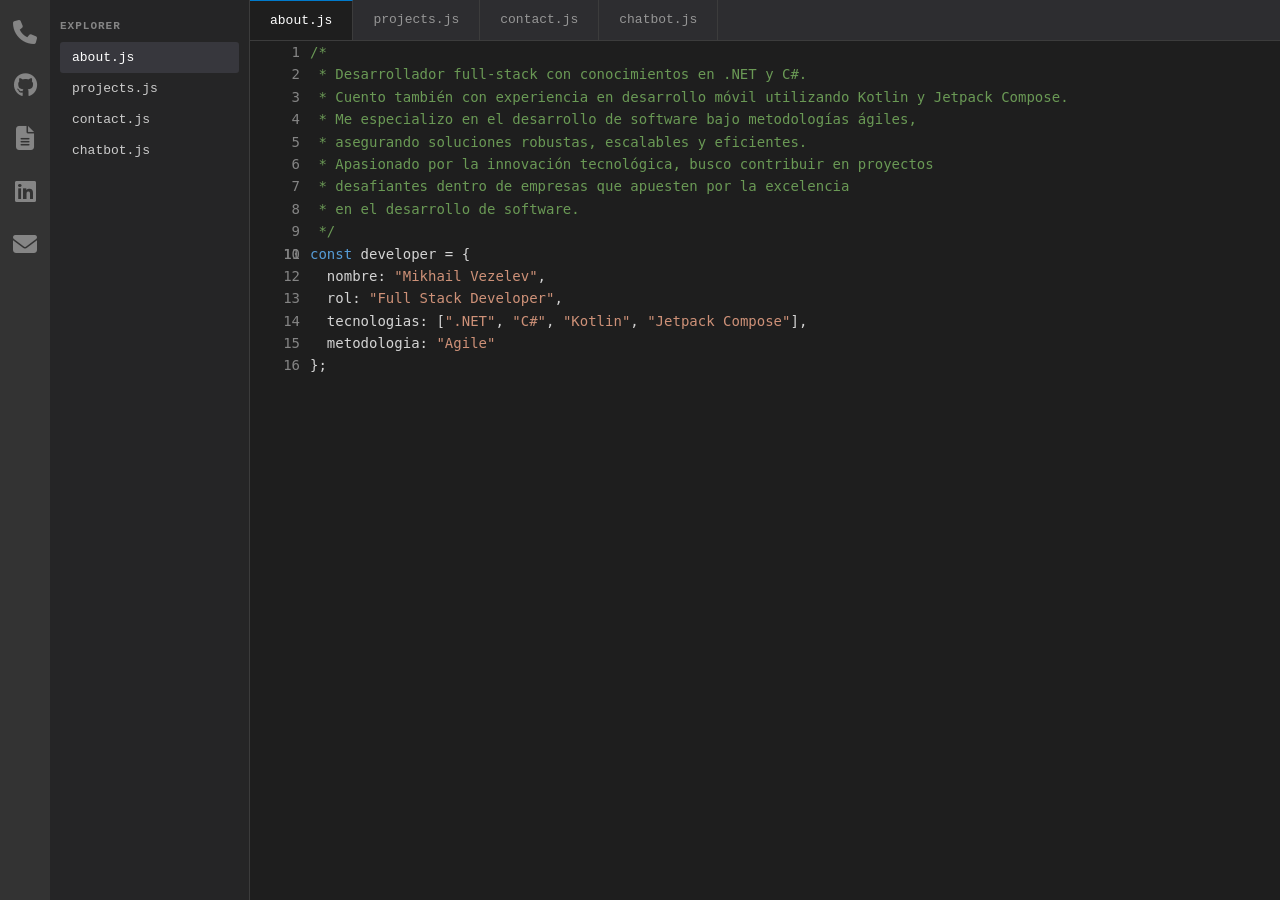
<file: index.html>
<!DOCTYPE html>
<html lang="es">
<head>
  <meta charset="UTF-8">
  <meta name="viewport" content="width=device-width, initial-scale=1.0">
  <title>Mikhail Vezelev</title>
  <link rel="icon" type="image/svg+xml" href="favicon.svg">
  <link rel="stylesheet" href="mv2.css">
  <link rel="stylesheet" href="https://cdnjs.cloudflare.com/ajax/libs/font-awesome/6.5.0/css/all.min.css">
</head>
<body>
  <div class="vscode">

    <!-- Sidebar -->
    <div class="sidebar">
      <a href="tel:+34671237252" title="Teléfono"><i class="fas fa-phone"></i></a>
      <a href="https://github.com/Mikhail-Vezelev" target="_blank" title="GitHub"><i class="fab fa-github"></i></a>
      <a href="MV_Developer.pdf" download title="Descargar CV"><i class="fas fa-file-alt"></i></a>
      <a href="https://www.linkedin.com/in/mika1991" target="_blank" title="LinkedIn"><i class="fab fa-linkedin"></i></a>
      <a href="mailto:mikhailvezelev1993@gmail.com" title="Enviar correo"><i class="fas fa-envelope"></i></a>
    </div>

    <!-- Explorer -->
    <div class="explorer">
      <h2>EXPLORER</h2>
      <ul>
        <li data-file="about" class="active">about.js</li>
        <li data-file="projects">projects.js</li>
        <li data-file="contact">contact.js</li>
        <li data-file="chatbot">chatbot.js</li>
      </ul>
    </div>

    <!-- Editor -->
    <div class="editor">
      <div class="tabs">
        <div class="tab active" data-file="about">about.js</div>
        <div class="tab" data-file="projects">projects.js</div>
        <div class="tab" data-file="contact">contact.js</div>
        <div class="tab" data-file="chatbot">chatbot.js</div>
      </div>
      <div class="content">
        <pre id="about" class="file active"><span class="code-line"><span class="comment">/*</span></span><span class="code-line"><span class="comment"> * Desarrollador full-stack con conocimientos en .NET y C#.</span></span><span class="code-line"><span class="comment"> * Cuento también con experiencia en desarrollo móvil utilizando Kotlin y Jetpack Compose.</span></span><span class="code-line"><span class="comment"> * Me especializo en el desarrollo de software bajo metodologías ágiles,</span></span><span class="code-line"><span class="comment"> * asegurando soluciones robustas, escalables y eficientes.</span></span><span class="code-line"><span class="comment"> * Apasionado por la innovación tecnológica, busco contribuir en proyectos</span></span><span class="code-line"><span class="comment"> * desafiantes dentro de empresas que apuesten por la excelencia</span></span><span class="code-line"><span class="comment"> * en el desarrollo de software.</span></span><span class="code-line"><span class="comment"> */</span></span><span class="code-line"></span><span class="code-line"><span class="keyword">const</span> developer = {</span><span class="code-line">  nombre: <span class="string">"Mikhail Vezelev"</span>,</span><span class="code-line">  rol: <span class="string">"Full Stack Developer"</span>,</span><span class="code-line">  tecnologias: [<span class="string">".NET"</span>, <span class="string">"C#"</span>, <span class="string">"Kotlin"</span>, <span class="string">"Jetpack Compose"</span>],</span><span class="code-line">  metodologia: <span class="string">"Agile"</span></span><span class="code-line">};</span></pre>

        <pre id="projects" class="file"><span class="code-line"><span class="comment">// Algunos de mis proyectos destacados:</span></span><span class="code-line"></span><span class="code-line"><span class="keyword">const</span> projects = [</span><span class="code-line">  {</span><span class="code-line">    nombre: <span class="string">"Api ChatBot"</span>,</span><span class="code-line">    tecnologias: [<span class="string">"Doker"</span>, <span class="string">"C#"</span>, <span class="string">".NET"</span>],</span><span class="code-line">    descripcion: <span class="string">"Chat bot sencillo integrado con Render"</span></span><span class="code-line">  },</span><span class="code-line">  {</span><span class="code-line">  nombre: <span class="string">"Portfolio estilo VS Code"</span>,</span><span class="code-line">    tecnologias: [<span class="string">"HTML"</span>, <span class="string">"CSS"</span>, <span class="string">"JavaScript"</span>],</span><span class="code-line">    descripcion: <span class="string">"Portafolio interactivo con diseño de editor"</span></span><span class="code-line">  }</span><span class="code-line">];</span></pre>

        <pre id="contact" class="file"><span class="code-line"><span class="comment">// Información de contacto</span></span><span class="code-line"></span><span class="code-line"><span class="keyword">const</span> contacto = {</span><span class="code-line">  telefono: <span class="string">"+34 671237252"</span>,</span><span class="code-line">  email: <span class="string">"mikhailvezelev1993@gmail.com"</span>,</span><span class="code-line">  github: <span class="string">"https://github.com/Mikhail-Vezelev"</span>,</span><span class="code-line">  linkedin: <span class="string">"https://www.linkedin.com/in/mika1991"</span>,</span><span class="code-line">  ubicacion: <span class="string">"Madrid, España"</span></span><span class="code-line">};</span><span class="code-line"></span><span class="code-line"><span class="comment">// ¡No dudes en contactarme para colaborar en proyectos!</span></span></pre>

        <div id="chatbot" class="file">
          <div id="chatbox"></div>
          <div class="chat-input-container">
            <input type="text" id="userInput" placeholder="Pregúntame algo sobre Mikhail...">
            <button id="sendBtn">Enviar</button>
          </div>
        </div>
      </div>
    </div>
  </div>
  <script src="mv3.js"></script>
</body>
</html>
</file>
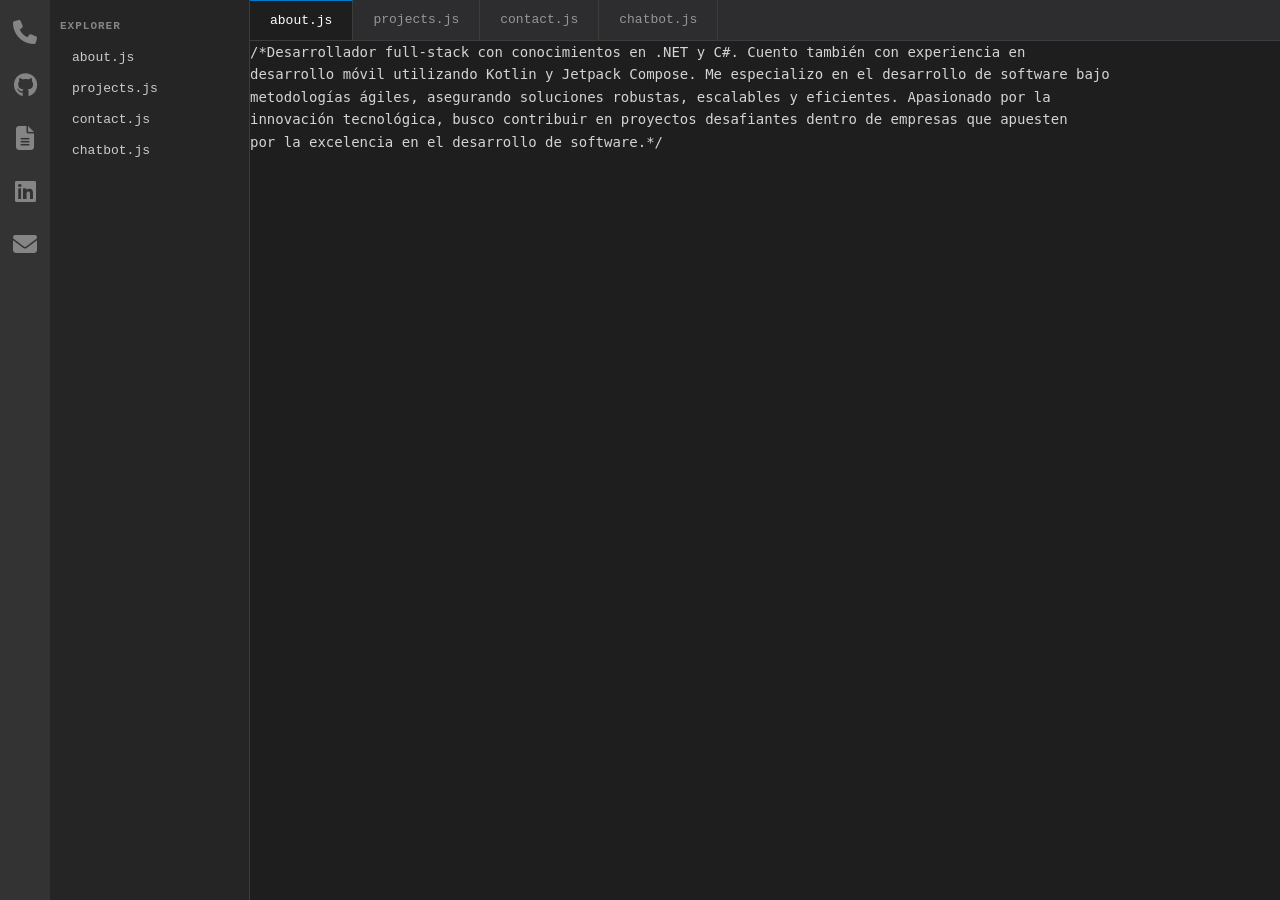
<file: mv.html>
<!DOCTYPE html>
<html lang="es">
<head>
  <meta charset="UTF-8">
  <meta name="viewport" content="width=device-width, initial-scale=1.0">
  <title>Mikhail Vezelev</title>
  <link rel="stylesheet" href="mv2.css">
  <link rel="stylesheet" href="https://cdnjs.cloudflare.com/ajax/libs/font-awesome/6.5.0/css/all.min.css">
</head>
<body>
  <div class="vscode">

    <!-- Sidebar -->
    <div class="sidebar">
  <a href="tel:+34671237252" title="Teléfono"><i class="fas fa-phone"></i></a>
  <a href="https://github.com/Mikhail-Vezelev" target="_blank" title="GitHub"><i class="fab fa-github"></i></a>
  <a href="MV_Developer.pdf" download title="Descargar CV"><i class="fas fa-file-alt"></i></a>
  <a href="https://www.linkedin.com/in/mika1991" target="_blank" title="LinkedIn"> <i class="fab fa-linkedin"></i></a>
  <a href="mailto:mikhailvezelev@gmail.com" title="Enviar correo"><i class="fas fa-envelope"></i></a>
    </div>

    <!-- Explorer -->
    <div class="explorer">
      <h2>EXPLORER</h2>
      <ul>
        <li data-file="about">about.js</li>
        <li data-file="projects">projects.js</li>
        <li data-file="contact">contact.js</li>
        <li data-file="chatbot">chatbot.js</li>
      </ul>
    </div>

    <!-- Editor -->
    <div class="editor">
      <div class="tabs">
        <div class="tab active" data-file="about">about.js</div>
        <div class="tab" data-file="projects">projects.js</div>
        <div class="tab" data-file="contact">contact.js</div>
        <div class="tab" data-file="chatbot">chatbot.js</div>
      </div>
      <div class="content">
        <pre id="about" class="file active">
/*Desarrollador full-stack con conocimientos en .NET y C#. Cuento también con experiencia en
desarrollo móvil utilizando Kotlin y Jetpack Compose. Me especializo en el desarrollo de software bajo
metodologías ágiles, asegurando soluciones robustas, escalables y eficientes. Apasionado por la
innovación tecnológica, busco contribuir en proyectos desafiantes dentro de empresas que apuesten
por la excelencia en el desarrollo de software.*/

        </pre>
        <pre id="projects" class="file">
// Algunos de mis proyectos:
// - App móvil de lista de la compra con OCR.
// - Sistema de gestión de contratos en Java + Oracle.
// - Portfolio estilo VS Code.
        </pre>
        <pre id="contact" class="file">
// Teléfono: 671237252
// Email: mikhailvezelev1993@gmai.com
// GitHub: https://github.com/Mikhail-Vezelev
// LinkedIn: https://www.linkedin.com/in/mika1991
        </pre>
        <div id="chatbot" class="file">
      <div id="chatbox" style="border:1px solid #ccc; padding:10px; width:100%; height:300px; overflow-y:auto;"></div>
      <input type="text" id="userInput" placeholder="Escribe un mensaje..." style="width:80%;">
      <button id="sendBtn">Enviar</button>
    </div>
      </div>
    </div>
  </div>
  <script src="mv3.js"></script>
</body>
</html>
</file>
<file: mv2.css>
* {
  margin: 0;
  padding: 0;
  box-sizing: border-box;
}

body {
  font-family: 'Consolas', 'Courier New', monospace;
  background: #1e1e1e;
  color: #d4d4d4;
  height: 100vh;
  overflow: hidden;
}

.vscode {
  display: grid;
  grid-template-columns: 50px 200px 1fr;
  height: 100vh;
}

/* Sidebar */
.sidebar {
  background: #333;
  display: flex;
  flex-direction: column;
  align-items: center;
  padding: 20px 0;
  gap: 25px;
}

.sidebar a {
  color: #858585;
  font-size: 24px;
  transition: color 0.3s;
  text-decoration: none;
}

.sidebar a:hover {
  color: #007acc;
}

/* Explorer */
.explorer {
  background: #252526;
  padding: 20px 10px;
  border-right: 1px solid #3c3c3c;
}

.explorer h2 {
  font-size: 11px;
  color: #858585;
  margin-bottom: 10px;
  letter-spacing: 1px;
}

.explorer ul {
  list-style: none;
}

.explorer li {
  padding: 8px 12px;
  cursor: pointer;
  color: #cccccc;
  transition: background 0.2s;
  border-radius: 3px;
  font-size: 13px;
}

.explorer li:hover {
  background: #2a2d2e;
}

.explorer li.active {
  background: #37373d;
  color: #ffffff;
}

/* Editor */
.editor {
  display: flex;
  flex-direction: column;
  background: #1e1e1e;
}

.tabs {
  display: flex;
  background: #2d2d30;
  border-bottom: 1px solid #3c3c3c;
}

.tab {
  padding: 12px 20px;
  cursor: pointer;
  border-right: 1px solid #3c3c3c;
  font-size: 13px;
  color: #969696;
  transition: background 0.2s;
}

.tab:hover {
  background: #1e1e1e;
}

.tab.active {
  background: #1e1e1e;
  color: #ffffff;
  border-top: 1px solid #007acc;
}

.content {
  flex: 1;
  overflow-y: auto;
  position: relative;
}

.file {
  display: none;
  padding: 0;
  margin: 0;
  background: #1e1e1e;
  height: 100%;
}

.file.active {
  display: block;
}

/* Líneas numeradas para pre */
pre {
  counter-reset: line;
  padding: 20px 0 20px 0;
  line-height: 1.6;
  font-size: 14px;
  white-space: pre-wrap;
  word-wrap: break-word;
}

pre .code-line {
  counter-increment: line;
  display: block;
  padding-left: 60px;
  position: relative;
}

pre .code-line::before {
  content: counter(line);
  position: absolute;
  left: 0;
  width: 50px;
  text-align: right;
  padding-right: 10px;
  color: #858585;
  user-select: none;
}

pre .code-line:hover {
  background: #2a2a2a;
}

/* Chatbot específico */
#chatbot {
  padding: 20px;
  display: flex;
  flex-direction: column;
  height: 100%;
}

#chatbox {
  flex: 1;
  border: 1px solid #3c3c3c;
  padding: 15px;
  overflow-y: auto;
  background: #1e1e1e;
  border-radius: 5px;
  margin-bottom: 15px;
}

.chat-message {
  margin-bottom: 12px;
  padding: 10px;
  border-radius: 5px;
  line-height: 1.5;
}

.chat-message.user {
  background: #094771;
  text-align: right;
}

.chat-message.bot {
  background: #1a472a;
}

.chat-message strong {
  display: block;
  margin-bottom: 5px;
  font-size: 12px;
  opacity: 0.8;
}

.chat-input-container {
  display: flex;
  gap: 10px;
}

#userInput {
  flex: 1;
  padding: 12px;
  background: #2d2d30;
  border: 1px solid #3c3c3c;
  color: #d4d4d4;
  border-radius: 3px;
  font-family: 'Consolas', 'Courier New', monospace;
  font-size: 14px;
}

#userInput:focus {
  outline: none;
  border-color: #007acc;
}

#sendBtn {
  padding: 12px 25px;
  background: #007acc;
  color: white;
  border: none;
  border-radius: 3px;
  cursor: pointer;
  font-weight: bold;
  transition: background 0.3s;
}

#sendBtn:hover {
  background: #005a9e;
}

#sendBtn:active {
  background: #004578;
}

/* Colores de sintaxis */
.comment { color: #6a9955; }
.keyword { color: #569cd6; }
.string { color: #ce9178; }
.number { color: #b5cea8; }
.function { color: #dcdcaa; }
</file>
